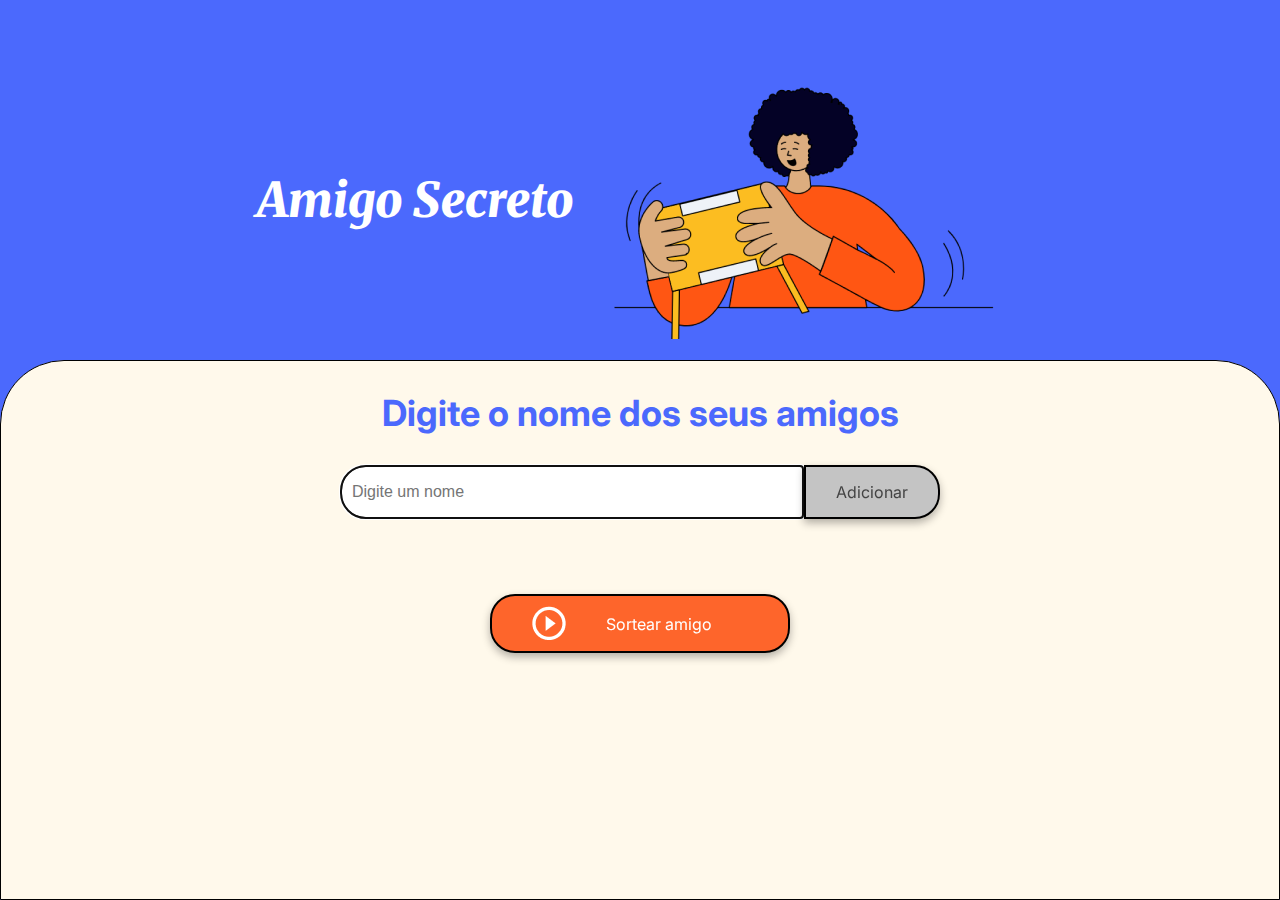
<file: challenge-amigo-secreto_pt-main/index.html>
<!DOCTYPE html>
<html lang="pt-br">
<head>
    <meta charset="UTF-8">
    <meta name="viewport" content="width=device-width, initial-scale=1.0">
    <link rel="stylesheet" href="style.css">
    <link rel="preconnect" href="https://fonts.googleapis.com">
    <link rel="preconnect" href="https://fonts.gstatic.com" crossorigin>
    <link href="https://fonts.googleapis.com/css2?family=Inter:wght@100;400;700;900&family=Merriweather:ital,wght@0,300;0,400;0,700;0,900;1,300;1,400;1,700;1,900&display=swap" rel="stylesheet">
    <title>Amigo Secreto</title>
</head>

<body>
    <main class="main-content">
        <header class="header-banner">
            <h1 class="main-title">Amigo Secreto</h1>
            <img src="assets/amigo-secreto.png" alt="Imagem representativa de amigo secreto">
        </header>
        
        <section class="input-section">
            <h2 id="titleSection" class="section-title">Digite o nome dos seus amigos</h2>
            <div class="input-wrapper">
                <input type="text" id="amigo" class="input-name" placeholder="Digite um nome">
                <button id="buttonAdd" class="button-add" onclick="adicionarAmigo()">Adicionar</button>
            </div>
           
            <ul id="listaAmigos" class="name-list" aria-labelledby="listaAmigos" role="list"></ul>
            <ul id="resultado" class="result-list" aria-live="polite"></ul>

            <div class="button-container">
                <button class="button-draw" onclick="sortearAmigo()" aria-label="Sortear amigo secreto">
                    <img src="assets/play_circle_outline.png" alt="Ícone para sortear">
                    Sortear amigo
                </button>
            </div>
        </section>
    </main>

    <script src="app.js" defer></script>
</body>
</html>
</file>
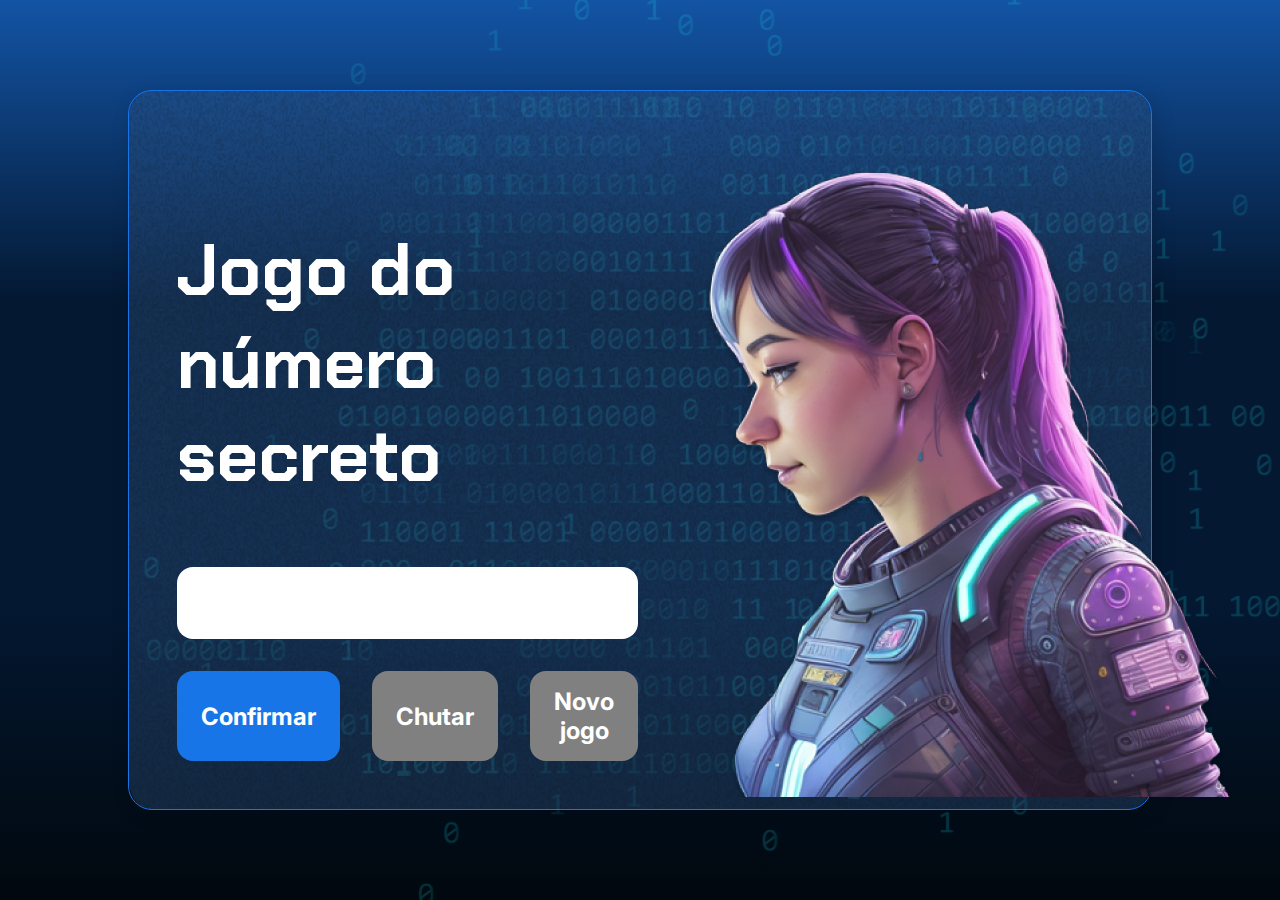
<file: desafio-jogo_numero_secreto/index.html>
<!DOCTYPE html>
<html lang="pt-br">

<head>
    <meta charset="UTF-8">
    <meta name="viewport" content="width=device-width, initial-scale=1.0">
    <script src="https://code.responsivevoice.org/responsivevoice.js"></script>
    <link rel="preconnect" href="https://fonts.googleapis.com">
    <link rel="preconnect" href="https://fonts.gstatic.com" crossorigin>
    <link href="https://fonts.googleapis.com/css2?family=Chakra+Petch:wght@700&family=Inter:wght@400;700&display=swap"
        rel="stylesheet">
    <link rel="stylesheet" href="style.css">
    <title>JS Game</title>
</head>

<body>

    <div class="container">
        <div class="container__conteudo">
            <div class="container__informacoes">
                <div class="container__texto">
                    <h1></h1>
                    <p class="texto__paragrafo"></p>
                    <h6></h6>
                </div>
                <input type="number" min="1" max="10" class="container__input">
                <div class="chute container__botoes">
                    <button onclick="botaoOk()" id="btnOk" class="container__botao">Confirmar</button>
                    <button onclick="verificarChute()" id="chute" class="container__botao" disabled>Chutar</button>
                    <button onclick="novoJogo()" id="reiniciar" class="container__botao" disabled>Novo jogo</button>
                </div>
            </div>
            <img src="./img/ia.png" alt="Uma pessoa olhando para a esquerda" class="container__imagem-pessoa" />
        </div>
    </div>




    <script src="app.js" defer></script>
</body>

</html>
</file>
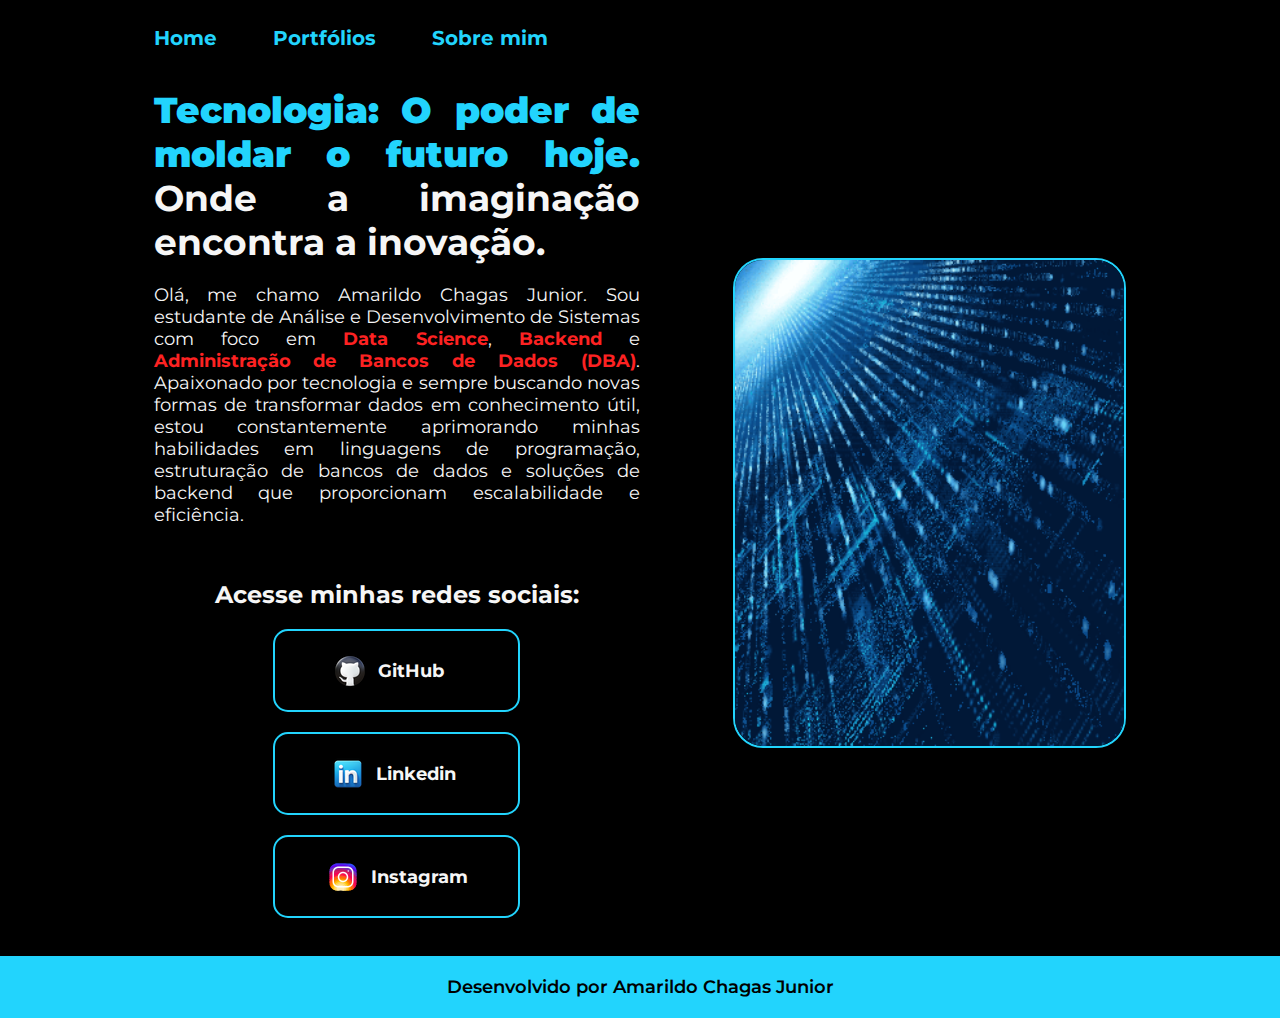
<file: HTML/index.html>
<!DOCTYPE html>
<html lang="pt-br">
    <head>
        <meta charset="UTF-8">
        <meta http-equiv="X-UA-Compatible" content="IE-edge">
        <meta name="viewport" content="width=device-width, initial-scale=1.0">
        <title>Portfólio</title>
        <link rel="stylesheet" href="style.css">
    </head>

    <body>
        <header class="cabecalho">
            <nav class="cabecalho__nav">
                <a class="cabecalho__links">
                    Home
                </a>

                <a class="cabecalho__links" href="">
                    Portfólios
                </a>

                <a class="cabecalho__links" href="aboutMe.html">
                    Sobre mim
                </a>
            </nav>
        </header>
        
        <main class="principal">
            <section class="principal__seccao">
                <h1 class="principal__titulo"><strong class="strong-h1">Tecnologia: O poder de moldar o futuro hoje.</strong> Onde a imaginação encontra a inovação.</h1>

                <div class="principal__paragrafos">
                    <p class="principal__paragrafo">
                        Olá, me chamo Amarildo Chagas Junior. Sou estudante de Análise e Desenvolvimento de Sistemas com foco em <strong class="strong-p">Data Science</strong>, 
                        <strong class="strong-p">Backend</strong> e <strong class="strong-p">Administração de Bancos de Dados (DBA)</strong>. 
                        Apaixonado por tecnologia e sempre buscando novas formas de transformar dados em conhecimento útil, estou constantemente aprimorando minhas habilidades 
                        em linguagens de programação, estruturação de bancos de dados e soluções de backend que proporcionam escalabilidade e eficiência.
                    </p>
                    
                </div>
                
                <div class="principal__links">
                    <h2 class="subtitulo__links">Acesse minhas redes sociais:</h2>

                    <a class="links" href="https://github.com/amarildochagasjr" target="_blank">
                        <img class="imagem__ancora1" src="./assets/github.png" alt="github-logo">
                        GitHub
                    </a>

                    <a class="links" href="https://www.linkedin.com/in/amarildocjr/" target="_blank">
                        <img class="imagem__ancora2" src="./assets/linkedin.png" alt="linkedin-logo">
                        Linkedin
                    </a>
                    <a class="links" href="https://www.instagram.com/amarildo.chagasjr" target="_blank">
                        <img class="imagem__ancora3" src="./assets//instagram.png" alt="instagram-logo">
                        Instagram
                    </a>
                </div>
            </section>

            <img class="principal__imagem" src="./assets/gif-circuitos.gif">
        </main>

        <footer class="rodape">
            <p>Desenvolvido por Amarildo Chagas Junior</p>
        </footer>
    </body>
</html>
</file>
<file: challenge-amigo-secreto_pt-main/style.css>
:root {
    --color-primary: #4B69FD;
    --color-secondary: #FFF9EB;
    --color-tertiary: #C4C4C4;
    --color-button: #fe652b;
    --color-button-hover: #e55720;
    --color-text: #444444;
    --color-white: #FFFFFF;
}

/* Estilos gerais */
* {
    margin: 0;
    padding: 0;
    box-sizing: border-box;
}

body {
    height: 100vh;
    background-color: var(--color-primary);
    display: flex;
    justify-content: center;
    align-items: center;
}

.main-content {
    display: flex;
    flex-direction: column;
    height: 100%;
    width: 100%;
}

/* Banner */
.header-banner {
    flex: 40%;
    display: flex;
    justify-content: center;
    align-items: center;
    padding: 40px 0 0;
}

/* Seção de entrada */
.input-section {
    flex: 60%;
    background-color: var(--color-secondary);
    border: 1px solid #000;
    border-radius: 64px 64px 0 0;
    display: flex;
    flex-direction: column;
    align-items: center;
    padding: 20px;
    width: 100%;
}

/* Títulos */
.main-title {
    font-size: 48px;
    font-family: "Merriweather", serif;
    font-weight: 900;
    font-style: italic;
    color: var(--color-white);
}

.section-title {
    font-family: "Inter", serif;
    font-size: 36px;
    font-weight: 700;
    color: var(--color-primary);
    margin: 10px 0;
    text-align: center;
}

/* Contêineres de entrada e botão */
.input-wrapper {
    display: flex;
    justify-content: center;
    width: 100%;
    max-width: 600px;
    margin-top: 20px;
}

.input-name {
    width: 100%;
    padding: 10px;
    border: 2px solid #000;
    border-radius: 25px 0 0 25px;
    font-size: 16px;
}

.button-container {
    width: 300px;
    justify-content: center;
}

/* Estilos de entrada de texto */
.input-title {
    flex: 1;
    padding: 10px 15px;
    font-size: 16px;
    border: 2px solid #333;
    border-right: none;
    border-radius: 25px 0 0 25px;
    font-family: "Merriweather", serif;
    box-shadow: 0 4px 8px rgba(0, 0, 0, 0.3);
}

/* Estilos de botão */
button {
    padding: 15px 30px;
    font-family: "Inter", sans-serif;
    font-size: 16px;
    border: 2px solid #000;
    border-radius: 25px;
    box-shadow: 0 4px 8px rgba(0, 0, 0, 0.3);
    cursor: pointer;
}

.button-add {
    background-color: var(--color-tertiary);
    color: var(--color-text);
    border-radius: 0 25px 25px 0;
}

.button-add:hover {
    background-color: #a1a1a1;
}

/* Listas */
ul {
    list-style-type: none;
    color: var(--color-text);
    font-family: "Inter", sans-serif;
    font-size: 18px;
    margin: 20px 0;
}

.result-list {
    margin-top: 15px;
    color: #05DF05;
    font-size: 22px;
    font-weight: bold;
    text-align: center;
}

/* Botão de sortear título */
.button-draw {
    display: flex;
    align-items: center;
    width: 100%;
    padding: 10px 40px;
    color: var(--color-white);
    background-color: var(--color-button);
    font-size: 16px;
}

.button-draw img {
    margin-right: 40px;
}

.button-draw:hover {
    background-color: var(--color-button-hover);
}
</file>
<file: desafio-jogo_numero_secreto/style.css>
* {
    box-sizing: border-box;
    margin: 0;
    padding: 0;
    color: white;
}

body {
    background: linear-gradient(#1354A5 0%, #041832 33.33%, #041832 66.67%, #01080E 100%);
    height: 100vh;
    display: flex;
    align-items: center;
    justify-content: center;
}


body::before {
    background-image: url("img/code.png");
    background-repeat: no-repeat;
    background-position: right;
    content: "";
    display: block;
    position: absolute;
    width: 100%;
    height: 100%;
    opacity: 0.4;
}

.container {
    width: 80%;
    height: 80%;
    display: flex;
    align-items: center;
    justify-content: space-between;
    border-radius: 24px;
    border: 1px solid #1875E8;
    box-shadow: 4px 4px 20px 0px rgba(1, 8, 14, 0.15);
    background-image: url("img/Ruido.png");
    background-size: 100% 100%;
    position: relative;
}


.container__conteudo {
    display: flex;
    align-items: center;
    position: absolute;
    bottom: 0;
}

.container__informacoes {
    flex: 1;
    padding: 3rem;
}

.container__botao {
    border-radius: 16px;
    background: #1875E8;
    padding: 16px 24px;
    width: 100%;
    font-size: 24px;
    font-weight: 700;
    border: none;
    margin-top: 2rem;
}

.container__texto {
    margin: 16px 0 16px 0;
}

.container__texto-azul {
    color: #1875E8;
}

.container__input {
    width: 100%;
    height: 72px;
    border-radius: 16px;
    background-color: #FFF;
    border: none;
    color: #1875E8;
    padding: 2rem;
    font-size: 24px;
    font-weight: 700;
    font-family: 'Inter', sans-serif;
}

.container__botoes {
    display: flex;
    gap: 2em;
}

h1 {
    font-family: 'Chakra Petch', sans-serif;
    font-size: 72px;
    padding-bottom: 3rem;
}

p,
button {
    font-family: 'Inter', sans-serif;
}

.texto__paragrafo {
    font-size: 32px;
    font-weight: 400;
}

h6 {
    font-size: 20px;
    font-weight: 400;
    color: rgb(0, 247, 255);
}

button:disabled {
    background-color: gray;
}

@media screen and (max-width: 1250px) {

    h1 {
        font-size: 50px;
    }

    .container__botao {
        font-size: 16px;
    }


    .texto__paragrafo {
        font-size: 24px;
    }

    .container__imagem-pessoa {
        display: none;
    }

    .container__conteudo {
        display: block;
        position: inherit;
    }

    .container__informacoes {
        padding: 1rem
    }
}
</file>
<file: HTML/style.css>
@import url('https://fonts.googleapis.com/css2?family=Montserrat:ital,wght@0,100..900;1,100..900&display=swap');

:root {
    --cor-de-fundo: #000000;
    --cor-texto: #F6F6F6;
    --cor-texto-detaque: #22D4FD;
    --cor-texto-destaque2: #FD2222;
    --cor-hover: #2F4F4F;

    --fonte-primaria: "Montserrat", sans-serif;
}    

* {
    margin: 0;
    padding: 0;
    text-decoration: none;  
}

body {
    box-sizing: border-box;
    background-color: var(--cor-de-fundo);
    color: var(--cor-texto);
}

.cabecalho {
    padding: 2% 0% 0% 12%;
}

.cabecalho__nav {
    display: flex;
    gap: 5%;
}

.cabecalho__links {
    color: var(--cor-texto-detaque);
    font-size: 1.25rem;
    font-family: var(--fonte-primaria);
    font-weight: bolder;
}

.principal {
    padding: 3% 12%;
    display: flex;                                  
    align-items: center;
    justify-content: space-between;
    gap: 82px;
}

.principal__seccao{
    width: 50%;
    display: flex;
    flex-direction: column;
    gap: 20px;
    text-align: justify;
    font-size: 1.125rem;
    font-family: var(--fonte-primaria);
}

.principal__titulo {
    font-size: 2.25rem;
    font-family: var(--fonte-primaria);
}

.principal__links {
    margin-top: 7%;
    display: flex;
    flex-direction: column;
    align-items: center;
    justify-content: space-between;
    gap: 20px;
}

.strong-h1 {
    color: var(--cor-texto-detaque);
}

.strong-p {
    color: var(--cor-texto-destaque2);
}

.subtitulo__links {
    font-size: 1.50rem;
    font-family: var(--fonte-primaria);
    font-weight: 600px;
}

.links {
    display: flex;
    justify-content: center;
    gap: 10px;
    color: var(--cor-texto);
    text-align: center;
    font-size: 1.125rem;
    width: 50%;
    border: 2px solid var(--cor-texto-detaque);
    border-color: var(--cor-texto-detaque);
    border-radius: 15px;
    padding: 21.5px 0;
    font-weight: bolder;
    align-items: center;
}

.links:hover {
    background-color: var(--cor-hover);
    
}

.imagem__ancora1 {
    margin-left: -7%;
}

.imagem__ancora2 {
    margin-left: -3%;
}

.imagem__ancora3 {
    padding: -2%;
}

.rodape {
    color: #000000;
    background-color: var(--cor-texto-detaque);
    text-align: center;
    font-size: 1.125rem;
    font-weight: 600;
    font-family: var(--fonte-primaria);
    padding: 20px;
}

.principal__imagem {
    border: 2px solid var(--cor-texto-detaque);
    border-radius: 30px;
    width: 40%;
}

.aboutMe__titulo {
    color: var(--cor-texto-detaque);
    font-size: 2.25rem;
    font-family: var(--fonte-primaria);
}

.aboutMe__imagem {
    border-radius: 30px;
    width: 40%;
}

.paragrafo_link {
    color:  var(--cor-texto-detaque);
    font-size: 1.125rem;
    font-weight: bolder;
}

@media (max-width: 1150px){

    .cabecalho {
        padding: 7% 0% 0% 0%;
        justify-content: center;
    }

    .cabecalho__nav{
        justify-content: center;
    }

    .principal {
        flex-direction: column-reverse;
        padding: 5% ;
    }

    .principal__seccao{
        width: auto;
    }

    .principal__titulo{
        text-align: center;
    }
}
</file>
